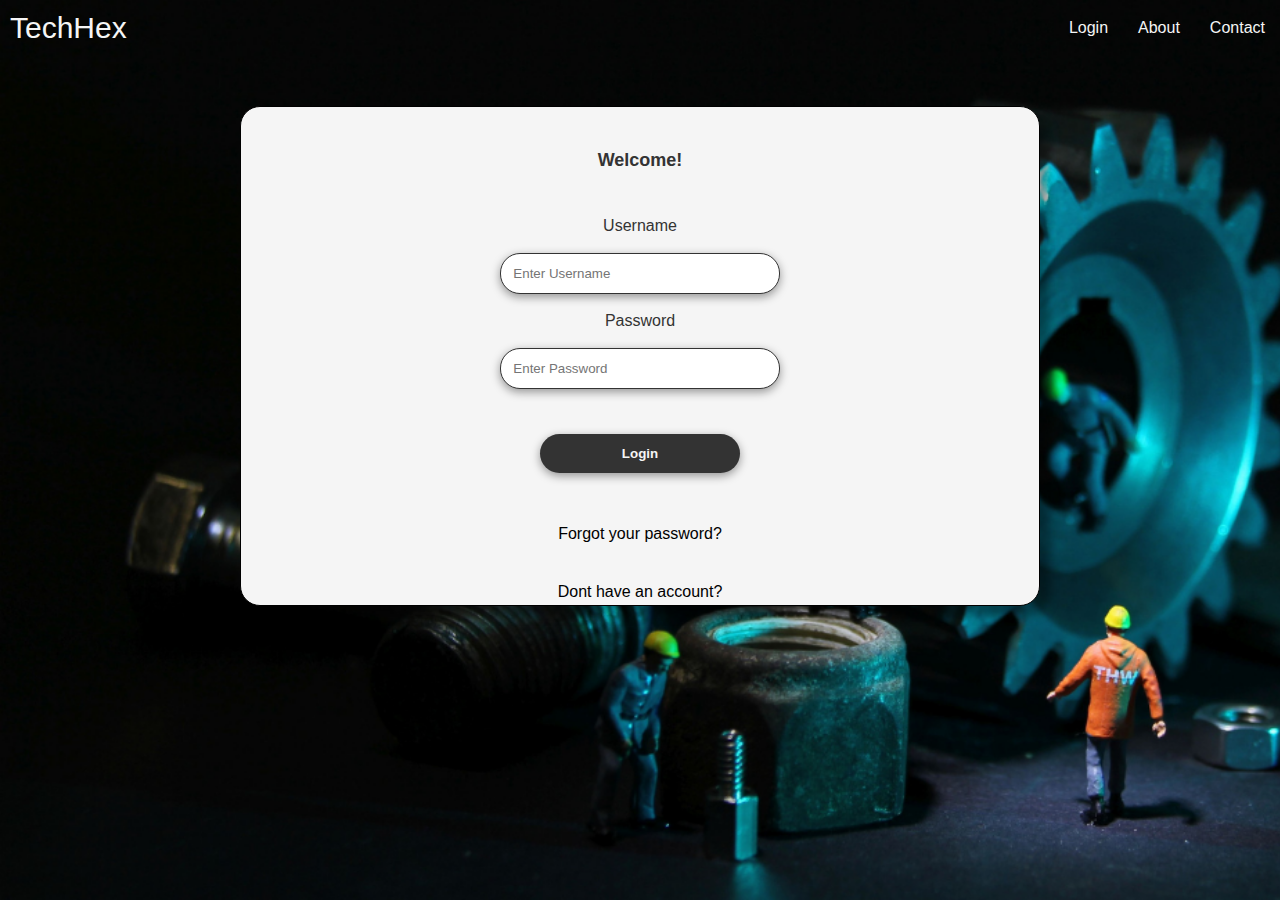
<file: Index.html>
<!Doctype HTML>
<html lang="en">
<head>
    <meta charset="UTF-8">
    <meta name="viewport" content="width=device-width, initial-scale=1.0">
    <title>TechHex Login</title>
    <link rel="shortcut icon" type="image" href="GearIcon.png">
    <link rel="stylesheet" type="text/css" href="index.css">
    <script src="index.js" defer></script>
</head>

<body>
        <nav class="navbar">
            <div onclick="location.href='about.html';" class="site-title">TechHex</div>
            <a href="#" class="toggle-button">
                <span class="bar"></span>
                <span class="bar"></span>
                <span class="bar"></span>
            </a>
            <div class="navbar-links">
             <ul>
                <li><a href="index.html">Login</a></li>
                <li><a href="about.html">About</a></li>
                <li><a href="#">Contact</a></li>
            </ul>
            </div>
        </nav>
    <div>
    <form action="" class="login">
        <h1>Welcome!</h1>
            <p>Username</p>
            <input type="username" name="username" placeholder="Enter Username">
            <p>Password</p>
            <input type="password" name="password" placeholder="Enter Password">
            <input type="submit" value="Login" id="submit"><br>
            <a href="#">Forgot your password?</a><br>
            <a href="#">Dont have an account?</a>
    </form>
    </div>
    
</body>


</html>
</file>
<file: index.css>
*{
    margin: 0;
    padding: 0;
    box-sizing: border-box;
}

body {
    color: #333;
    font-family: Verdana, Geneva, sans-serif;
    line-height: 1.5;
    background: url('indexbkgd.png');
    background-repeat: no-repeat;
    background-size: cover;
}

html{
    height: 100%;
}

img{ 
    width: 100%;
}

.navbar{
    display: flex;
    justify-content: space-between;
    align-items: center;
    background-color: transparent;
    color: whitesmoke;
    height: 100%;
}

.navbar-links ul{
    margin: 0;
    padding: 0;
    display: flex;
}

.navbar-links li{
    list-style: none;
}


.navbar-links a{
    color: whitesmoke;
    padding: 10px;
    margin: 0 5px;
    text-decoration: none;
    
    
}

.navbar-links a:hover{
    border-bottom: 2px whitesmoke solid;
}

.toggle-button{
    position: absolute;
    top: .75rem;
    right: 1rem;
    display: none;
    flex-direction: column;
    justify-content: space-between;
    width: 30px;
    height: 22px;
}

.toggle-button .bar{
    height: 3px;
    width: 100%;
    background-color: whitesmoke;
    border-radius: 10px;

}

@media (max-width: 600px) {
    .toggle-button {
        display: flex;
    }

    .navbar-links {
        display: none;
        width: 100%;
    }

    .navbar {
        flex-direction: column;
        align-items: flex-start;
    }

    .navbar-links ul {
        width: 100%;
        flex-direction: column;
    }

    .navbar-links li {
        text-align: center;
    }

    .navbar-links li a {
        padding: 2px;
    }

    .navbar-links.active {
        display: flex;
    }
}


.site-title{
    font-size: 30px;
    font-family: Verdana, Geneva, sans-serif;;
    font-weight: 300;
    line-height: 1.2;
    margin: 10px;
    text-decoration: none;
    color: whitesmoke;
    cursor: pointer;
}

.login{
    height: 500px;
    width: 800px;
    border-radius: 20px;
    border: 1px solid black;
    background-color: whitesmoke;
    margin: auto;
    margin-top: 50px;
    box-shadow: 10px 10px 10px rgba(0, 0, 0, .4)
}


form{
    display: flex;
    flex-direction: column;
    width: 100%;
    align-items: center;
    background-color: whitesmoke;
    
}

.login h1{
    font-size: 18px;
    margin: 40px;
    color: #333;
}

input {
    padding: 12px;
    width: 35%;
    margin: 15px;
    border: 1px solid #333;
    outline: none;
    border-radius: 20px;
    box-shadow: 0 3px 10px rgba(0, 0, 0, .4)
}

#submit{
    padding: 12px 30px;
    width: 25%;
    margin-top: 30px;
    background-color: #333;
    color: whitesmoke;
    font-weight: bold;
    border: none;
    outline: none;
    border-radius: 20px;
}

#submit:hover{
    cursor: pointer;
    background-color: blue;
}

.login a{
    text-decoration: none;
    color: black;
    margin-top: 10px;
}

.login a:hover{
    cursor: pointer;
    color: blue;
}

.login p{
    color: #333;
}
</file>
